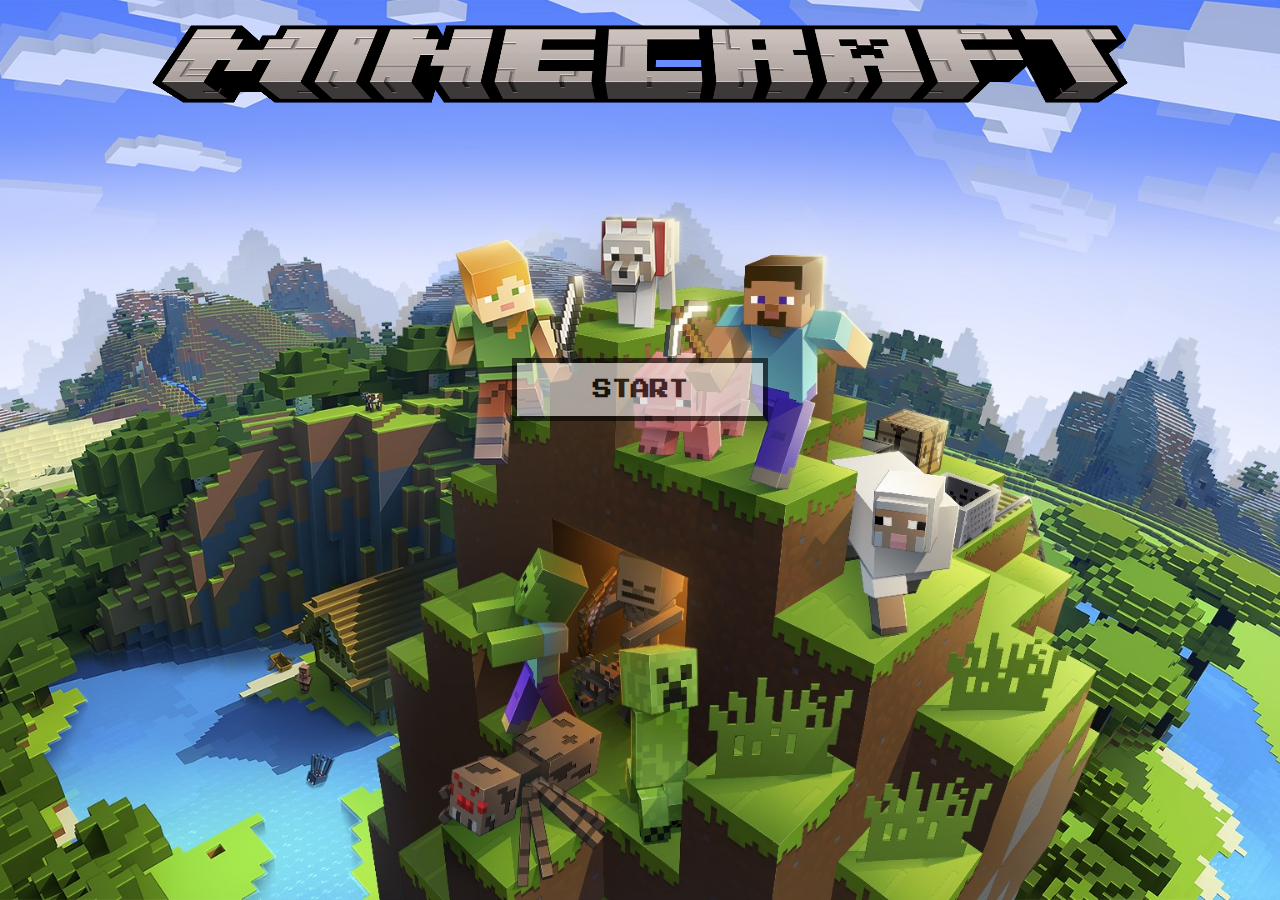
<file: index.html>
<!DOCTYPE html>
<html lang="en">
<head>
    <meta charset="UTF-8">
    <meta http-equiv="X-UA-Compatible" content="IE=edge">
    <meta name="viewport" content="width=device-width, initial-scale=1.0">
    <title>Document</title>
    <link rel="preconnect" href="https://fonts.googleapis.com">
    <link rel="preconnect" href="https://fonts.gstatic.com" crossorigin>
    <link href="https://fonts.googleapis.com/css2?family=Amatic+SC:wght@700&family=Merienda:wght@800&family=Open+Sans:ital,wght@0,300;0,400;1,300&family=Press+Start+2P&display=swap" rel="stylesheet">
    <link rel="stylesheet" href="./CSS/style.css">
</head>
<body>
    <section id="start-page">
    <img class="logo" src="./Img/Minecraft-Logo.png" alt="">
    <p></p>
    <button id="start-Button">START</button>
    </section>

    <script>
        
        document.getElementById('start-Button').onclick =  function(){
            
            location.href = '../game.html';
        }

    </script>
</body>
</html>
</file>
<file: CSS/style.css>
*{
    box-sizing: border-box;
    margin: 0;
    padding: 0;
}
body{

    height: 100vmin;
    width: 100%;
    
}
#start-page{
    background: url(/Img/52.jpg) no-repeat center center/cover;
    height: 100vmin;
    width: 100%;
    display: flex;
    flex-direction: column;
    /* justify-content: center; */
    align-items: center;
}

.logo{
    height: 20vmax;
    width: 110vmin;
    z-index: 2;
    margin-top: -5%;
}

#start-Button{
    width: 20%;
    height: 7%;
    opacity: 0.6;
    font-size: 120%;
    font-weight: 700;
    font-family: 'Press Start 2P', cursive;
    margin-top: 13%;
    border: 5px solid black;
    cursor: pointer;
}

#start-Button:hover{
    width: 22%;
    height: 9%;
    background-color: black;
    font-size: 150%;
    color: gray;
    border: 5px solid ghostwhite;
    opacity: 0.7;

}
</file>
